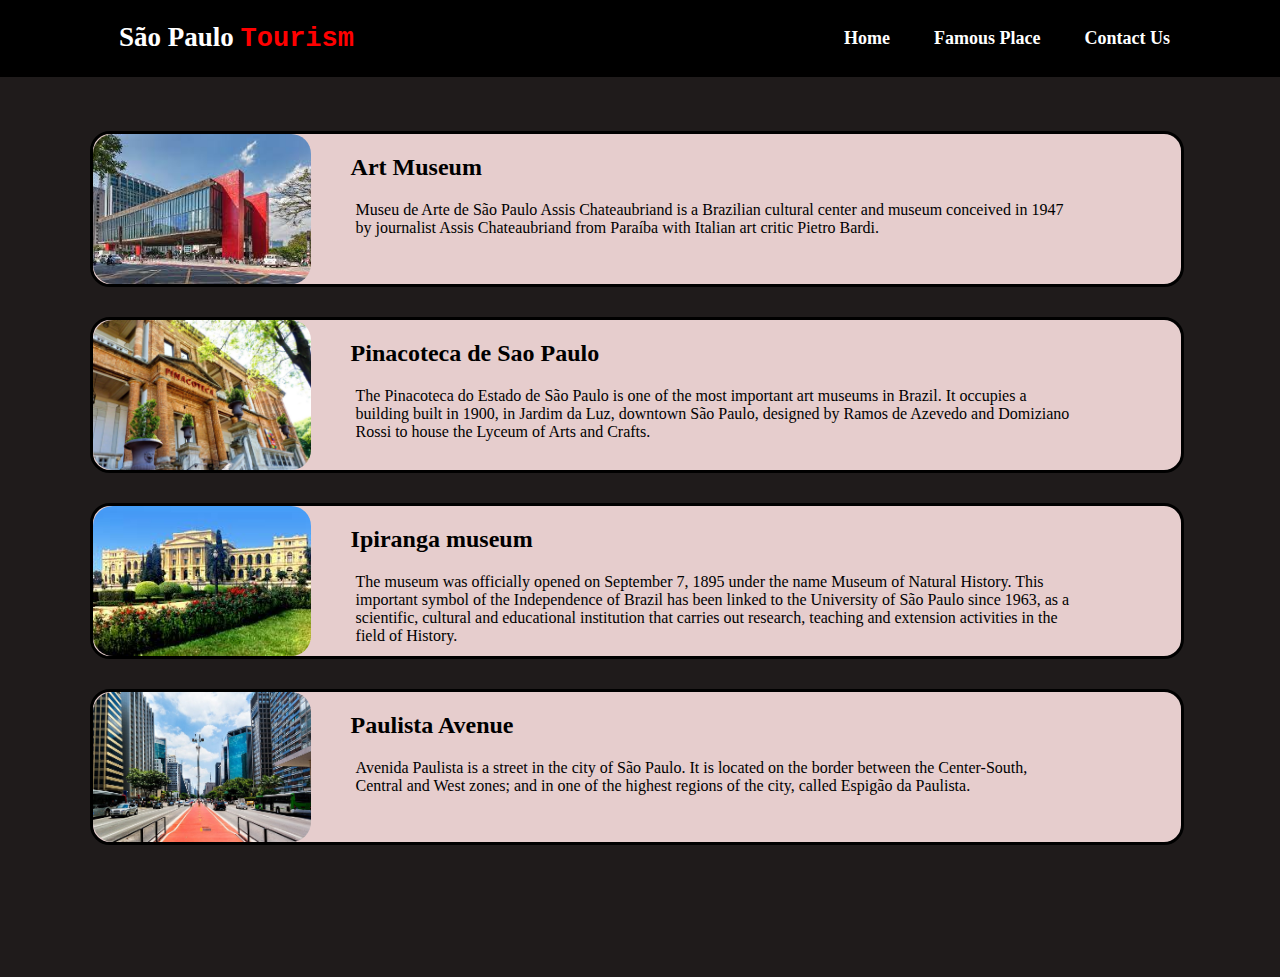
<file: famous.html>
<!DOCTYPE html>
<html lang="en">
<head>
    <meta charset="UTF-8">
    <meta http-equiv="X-UA-Compatible" content="IE=edge">
    <meta name="viewport" content="width=device-width, initial-scale=1.0">
    <title>Famous Place</title>
    <link rel="stylesheet" href="style.css">
</head>
<body>
    <div id="famous">
        <nav>
            <h2 class="logo"> São Paulo <samp class="logo1">Tourism</samp></h2>
            <ul>
            <li><a href="index.html">Home</a></li>
            <li><a href="famous.html">Famous Place</a></li>
            <li><a href="#">Contact Us</a></li>
            </ul>
           
        </nav>
        
    </div>
    <div id="places">
        <br><br><br>
        <div class="museu-arte">
            <div class="img-museu"></div>
            <div class="text-museu">
                <h2 class="h2-museu">Art Museum</h2>
                <p class="text-1">Museu de Arte de São Paulo Assis Chateaubriand is a Brazilian cultural center and museum conceived in 1947 by journalist Assis Chateaubriand from Paraíba with Italian art critic Pietro Bardi.</p>
            </div>
        </div>
        <div class="pina">
            <div class="img-pina"></div>
            <div class="text-museu">
                <h2 class="h2-museu">Pinacoteca de Sao Paulo</h2>
                <p class="text-1">The Pinacoteca do Estado de São Paulo is one of the most important art museums in Brazil. It occupies a building built in 1900, in Jardim da Luz, downtown São Paulo, designed by Ramos de Azevedo and Domiziano Rossi to house the Lyceum of Arts and Crafts.</p>
            </div>
        </div>
        <div class="ipiranga">
            <div class="img-ipiranga"></div>
            <div class="text-museu">
                <h2 class="h2-museu">Ipiranga museum</h2>
                <p class="text-1">The museum was officially opened on September 7, 1895 under the name Museum of Natural History. This important symbol of the Independence of Brazil has been linked to the University of São Paulo since 1963, as a scientific, cultural and educational institution that carries out research, teaching and extension activities in the field of History.</p>
            </div>
        </div>
        <div class="paulista">
            <div class="img-paulista"></div>
            <div class="text-museu">
                <h2 class="h2-museu">Paulista Avenue</h2>
                <p class="text-1">Avenida Paulista is a street in the city of São Paulo. It is located on the border between the Center-South, Central and West zones; and in one of the highest regions of the city, called Espigão da Paulista.</p>
            </div>
            
        </div>
        <br><br><br>
    </div>
</body>
</html>
</file>
<file: style.css>
body{
    margin: 0%;
    
}
.menu{
    height: 100vh;
    width: 100%;
    background-image: url(sao-paulo4.jpg);
    background-repeat: no-repeat;
    background-size: cover;
}
nav{
    display: flex;
    align-items: center;
    justify-content: space-between;
    margin-right: 90px;
    
}
.logo{ 
    color: white;
    margin-left: 10%;
    font-size: 27px;
}
.logo1{
    color: red;
    font-weight: bold;
}
nav ul li{
    list-style-type: none;
    display: inline-block;
    padding: 10px 20px;
    
    
    
}
nav ul li a {
    color: white;
    font-weight: bold;
    text-decoration: none;
    font-size: 18px;
    
    
}
nav ul li a:hover{
    color: red;
    transition: .3s;

}
#famous{
    background-color: rgb(0, 0, 0);
}
#places{
    width: 100%;
    min-height: 100vh;
    background-color: rgb(31, 27, 27);
}
.museu-arte{
    width: 85%;
    height: 150px;
    background-color: rgb(230, 205, 205);
    margin-left: 90px;
    border-radius: 20px;
    display: flex;
    border: 3px;
    border-style: solid;
}
.img-museu{
    width: 20%;
    height: 100%;
    background-image: url(masp.jfif);
    background-size: cover;
    background-repeat: no-repeat;
    background-position: center;
    border-radius: 20px;
}
.h2-museu{
    size: 50px;
    padding-left: 40px;
    font-family: Georgia, 'Times New Roman', Times, serif;
}
.text-museu{
  width: 70%;
  height: 100%;
}
.text-1{
    margin-left: 45px;
    font-family: 'Times New Roman', Times, serif;
    text-align: left;
}
.pina{
    width: 85%;
    height: 150px;
    background-color: rgb(230, 205, 205);
    margin-left: 90px;
    border-radius: 20px;
    display: flex;
    border: 3px;
    border-style: solid;
    margin-top: 30px;
}
.img-pina{
    width: 20%;
    height: 100%;
    background-image: url(pina.jpg);
    background-size: cover;
    background-repeat: no-repeat;
    background-position: center;
    border-radius: 20px;
}

.ipiranga{
    width: 85%;
    height: 150px;
    background-color: rgb(230, 205, 205);
    margin-left: 90px;
    border-radius: 20px;
    display: flex;
    border: 3px;
    border-style: solid;
    margin-top: 30px;
}
.img-ipiranga{
    width: 20%;
    height: 100%;
    background-image: url(ipiranga.jfif);
    background-size: cover;
    background-repeat: no-repeat;
    background-position: center;
    border-radius: 20px;
}
.paulista{
    width: 85%;
    height: 150px;
    background-color: rgb(230, 205, 205);
    margin-left: 90px;
    border-radius: 20px;
    display: flex;
    border: 3px;
    border-style: solid;
    margin-top: 30px;
  
}
.img-paulista{
    width: 20%;
    height: 100%;
    background-image: url(paulista.jpg);
    background-size: cover;
    background-repeat: no-repeat;
    background-position: center;
    border-radius: 20px;
}
</file>
